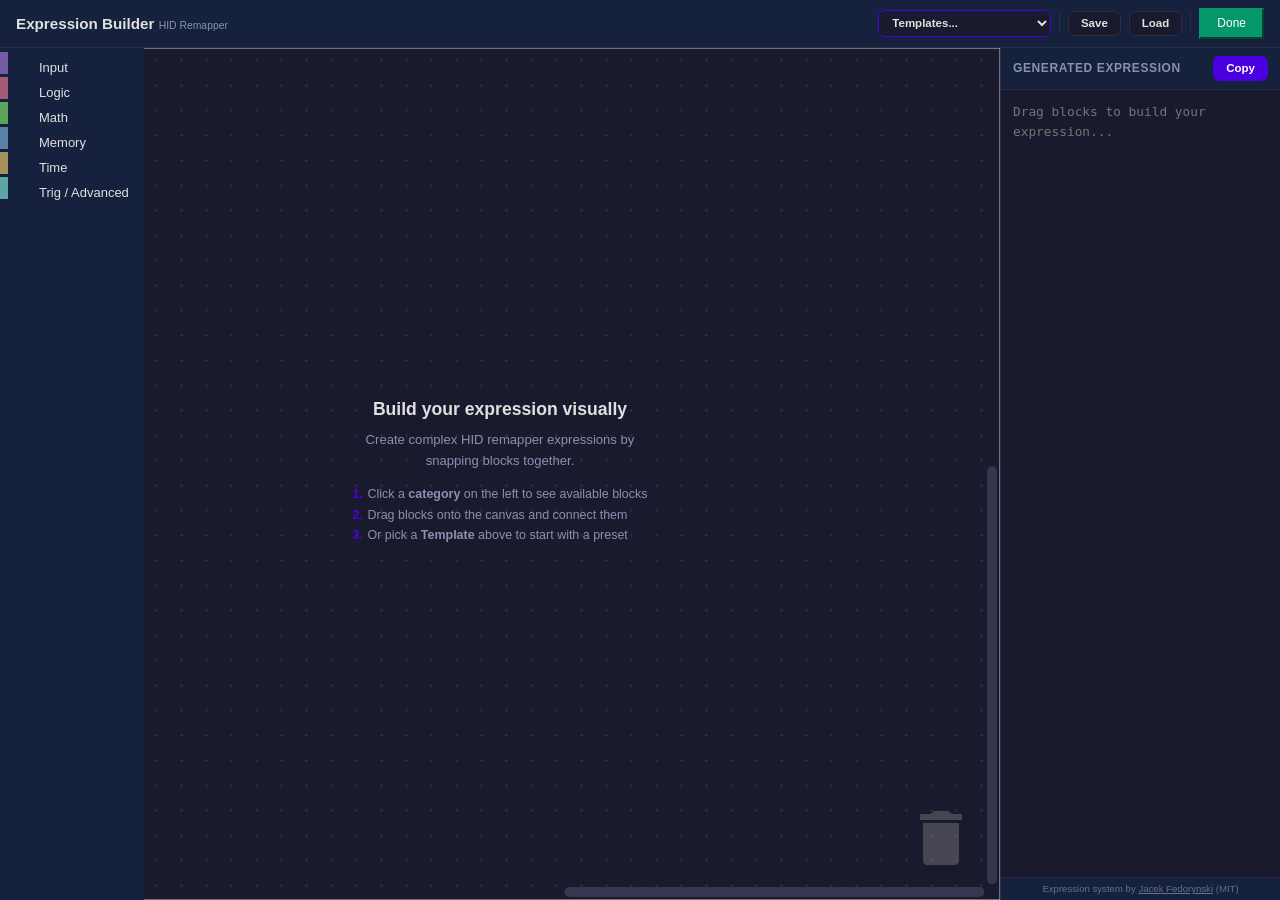
<file: config-tool-web/expression-builder/index.html>
<!doctype html>
<html>
<head>
    <meta charset="utf-8">
    <meta name="viewport" content="width=device-width, initial-scale=1">
    <title>Expression Builder - HID Remapper</title>
    <style>
        :root {
            --bg-primary: #1a1a2e;
            --bg-surface: #16213e;
            --bg-hover: #1e2a4a;
            --accent: #4a00e0;
            --accent-hover: #5c16f0;
            --text-primary: #e0e0e0;
            --text-muted: #8892b0;
            --border-color: #2d2d44;
        }
        * { margin: 0; padding: 0; box-sizing: border-box; }
        body {
            background-color: var(--bg-primary);
            color: var(--text-primary);
            font-family: -apple-system, BlinkMacSystemFont, 'Segoe UI', Roboto, sans-serif;
            display: flex;
            flex-direction: column;
            height: 100vh;
            overflow: hidden;
        }
        .toolbar {
            display: flex;
            align-items: center;
            justify-content: space-between;
            padding: 0.5rem 1rem;
            background-color: var(--bg-surface);
            border-bottom: 1px solid var(--border-color);
            flex-shrink: 0;
        }
        .toolbar-left {
            display: flex;
            align-items: center;
            gap: 0.75rem;
        }
        .toolbar h1 {
            font-size: 0.95rem;
            font-weight: 700;
            color: var(--text-primary);
        }
        .toolbar h1 small {
            font-size: 0.65rem;
            font-weight: 400;
            color: var(--text-muted);
        }
        .toolbar-actions {
            display: flex;
            align-items: center;
            gap: 0.5rem;
        }
        .btn {
            font-size: 0.72rem;
            font-weight: 600;
            padding: 0.35rem 0.75rem;
            border-radius: 0.4rem;
            border: 1px solid var(--border-color);
            background: var(--bg-primary);
            color: var(--text-primary);
            cursor: pointer;
            transition: all 0.15s ease;
        }
        .btn:hover {
            background-color: var(--bg-hover);
            border-color: var(--accent);
        }
        .btn-accent {
            background-color: var(--accent);
            border-color: var(--accent);
            color: #fff;
        }
        .btn-accent:hover {
            background-color: var(--accent-hover);
            border-color: var(--accent-hover);
        }
        .btn-done {
            background-color: #059669;
            border-color: #059669;
            color: #fff;
            font-size: 0.75rem;
            padding: 0.4rem 1rem;
        }
        .btn-done:hover {
            background-color: #047857;
            border-color: #047857;
        }
        .template-select {
            font-size: 0.72rem;
            font-weight: 600;
            padding: 0.35rem 0.6rem;
            border-radius: 0.4rem;
            border: 1px solid var(--accent);
            background: var(--bg-primary);
            color: var(--text-primary);
            cursor: pointer;
            appearance: auto;
        }
        .template-select:hover {
            border-color: var(--accent-hover);
        }
        .toolbar-sep {
            width: 1px;
            height: 20px;
            background-color: var(--border-color);
        }
        .main {
            display: flex;
            flex: 1;
            overflow: hidden;
        }
        .workspace-wrap {
            flex: 1;
            position: relative;
        }
        #blocklyDiv {
            width: 100%;
            height: 100%;
        }
        .output-panel {
            width: 280px;
            display: flex;
            flex-direction: column;
            border-left: 1px solid var(--border-color);
            background-color: var(--bg-surface);
            flex-shrink: 0;
        }
        .output-header {
            display: flex;
            align-items: center;
            justify-content: space-between;
            padding: 0.5rem 0.75rem;
            border-bottom: 1px solid var(--border-color);
        }
        .output-header span {
            font-size: 0.75rem;
            font-weight: 600;
            color: var(--text-muted);
            text-transform: uppercase;
            letter-spacing: 0.05em;
        }
        #code {
            flex: 1;
            width: 100%;
            background-color: var(--bg-primary);
            color: #a78bfa;
            border: none;
            padding: 0.75rem;
            font-family: 'Consolas', 'Monaco', monospace;
            font-size: 0.8rem;
            line-height: 1.6;
            resize: none;
            outline: none;
        }
        .credit {
            padding: 0.35rem 0.75rem;
            font-size: 0.6rem;
            color: var(--text-muted);
            border-top: 1px solid var(--border-color);
            text-align: center;
            opacity: 0.7;
        }
        .credit a { color: var(--text-muted); }
        .injectionDiv { border: none !important; }
        input[type="file"] { display: none; }

        .current-expr-bar {
            display: none;
            align-items: center;
            gap: 0.5rem;
            padding: 0.4rem 1rem;
            background: linear-gradient(90deg, #1e1e35 0%, var(--bg-primary) 100%);
            border-bottom: 1px solid var(--border-color);
            flex-shrink: 0;
        }
        .current-expr-bar.visible { display: flex; }
        .current-expr-bar .label {
            font-size: 0.68rem;
            font-weight: 700;
            color: var(--accent);
            text-transform: uppercase;
            letter-spacing: 0.05em;
            white-space: nowrap;
        }
        .current-expr-bar code {
            font-size: 0.72rem;
            color: #f59e0b;
            font-family: 'Consolas', 'Monaco', monospace;
            overflow: hidden;
            text-overflow: ellipsis;
            white-space: nowrap;
            flex: 1;
        }

        .confirm-overlay {
            display: none;
            position: fixed;
            inset: 0;
            background: rgba(0,0,0,0.65);
            z-index: 9999;
            align-items: center;
            justify-content: center;
        }
        .confirm-overlay.visible { display: flex; }
        .confirm-box {
            background: var(--bg-surface);
            border: 1px solid var(--border-color);
            border-radius: 0.75rem;
            padding: 1.75rem;
            max-width: 400px;
            width: 90%;
            text-align: center;
            box-shadow: 0 20px 60px rgba(0,0,0,0.5);
        }
        .confirm-box h3 {
            font-size: 1rem;
            margin-bottom: 0.5rem;
            color: var(--text-primary);
        }
        .confirm-box p {
            font-size: 0.8rem;
            color: var(--text-muted);
            margin-bottom: 1.25rem;
            line-height: 1.4;
        }
        .confirm-box .confirm-actions {
            display: flex;
            gap: 0.6rem;
            justify-content: center;
        }

        .empty-hint {
            display: none;
            position: absolute;
            top: 50%;
            left: 50%;
            transform: translate(-50%, -50%);
            text-align: center;
            color: var(--text-muted);
            pointer-events: none;
            z-index: 5;
            padding: 2rem;
        }
        .empty-hint.visible { display: block; }
        .empty-hint h2 {
            font-size: 1.1rem;
            font-weight: 600;
            color: var(--text-primary);
            margin-bottom: 0.6rem;
        }
        .empty-hint p {
            font-size: 0.82rem;
            line-height: 1.6;
            max-width: 320px;
            margin: 0 auto;
        }
        .empty-hint .hint-steps {
            margin-top: 1rem;
            text-align: left;
            display: inline-block;
        }
        .empty-hint .hint-steps li {
            font-size: 0.78rem;
            margin-bottom: 0.4rem;
            list-style: none;
            padding-left: 1.2em;
            position: relative;
        }
        .empty-hint .hint-steps li::before {
            content: attr(data-step);
            position: absolute;
            left: 0;
            color: var(--accent);
            font-weight: 700;
        }

        .blocklyToolboxDiv {
            background-color: #16213e !important;
        }
        .blocklyTreeRow {
            padding: 4px 12px !important;
        }
        .blocklyTreeLabel {
            color: #e0e0e0 !important;
            font-size: 13px !important;
            font-weight: 500 !important;
        }
        .blocklyFlyoutBackground {
            fill: #1e2a4a !important;
        }
        .blocklyFlyoutLabelText {
            fill: #8892b0 !important;
            font-size: 12px !important;
        }
    </style>
    <script src="blockly/blockly_compressed.js"></script>
    <script src="blockly/msg/en.js"></script>
</head>
<body>
    <div class="toolbar">
        <div class="toolbar-left">
            <h1>Expression Builder <small>HID Remapper</small></h1>
        </div>
        <div class="toolbar-actions">
            <select id="template_select" class="template-select" title="Load a starter template">
                <option value="" disabled selected>Templates...</option>
                <option value="button_hold">When Button Held</option>
                <option value="scale_mouse">Scale Mouse Speed</option>
                <option value="invert_axis">Invert Mouse Y</option>
                <option value="if_then_else">If Button -> Value</option>
                <option value="clamp_value">Clamp to Range</option>
                <option value="two_keys_and">Two Keys Combo (AND)</option>
                <option value="compare_threshold">Axis Above Threshold</option>
            </select>
            <span class="toolbar-sep"></span>
            <button id="save_button" class="btn" title="Save workspace to file">Save</button>
            <button id="load_button" class="btn" title="Load workspace from file">Load</button>
            <input type="file" id="file_input" accept=".json">
            <span class="toolbar-sep"></span>
            <button id="done_btn" class="btn-done" title="Copy result and close">Done</button>
        </div>
    </div>

    <div id="expr_bar" class="current-expr-bar">
        <span class="label">Editing:</span>
        <code id="expr_bar_text"></code>
    </div>

    <div class="main">
        <div class="workspace-wrap">
            <div id="blocklyDiv"></div>
            <div id="empty_hint" class="empty-hint visible">
                <h2>Build your expression visually</h2>
                <p>Create complex HID remapper expressions by snapping blocks together.</p>
                <ul class="hint-steps">
                    <li data-step="1.">Click a <strong>category</strong> on the left to see available blocks</li>
                    <li data-step="2.">Drag blocks onto the canvas and connect them</li>
                    <li data-step="3.">Or pick a <strong>Template</strong> above to start with a preset</li>
                </ul>
            </div>
        </div>
        <div class="output-panel">
            <div class="output-header">
                <span>Generated Expression</span>
                <button id="copy_btn" class="btn btn-accent">Copy</button>
            </div>
            <textarea id="code" readonly placeholder="Drag blocks to build your expression..."></textarea>
            <div class="credit">
                Expression system by <a href="https://github.com/jfedor2/hid-remapper" target="_blank">Jacek Fedorynski</a> (MIT)
            </div>
        </div>
    </div>

    <div id="confirm_overlay" class="confirm-overlay">
        <div class="confirm-box">
            <h3>Leave Expression Builder?</h3>
            <p>Make sure to copy the generated expression before leaving, or your work will be lost.</p>
            <div class="confirm-actions">
                <button id="confirm_copy_close" class="btn btn-accent">Copy & Close</button>
                <button id="confirm_discard" class="btn">Leave without copying</button>
            </div>
        </div>
    </div>

    <script src="code.js"></script>
    <script>
        // === Copy button ===
        document.getElementById('copy_btn').addEventListener('click', function() {
            const code = document.getElementById('code').value;
            navigator.clipboard.writeText(code);
            this.textContent = 'Copied!';
            setTimeout(() => { this.textContent = 'Copy'; }, 1200);
        });

        // === URL params - load expression into workspace ===
        const params = new URLSearchParams(window.location.search);
        const exprIdx = params.get('idx');
        const exprVal = params.get('expr');
        if (exprIdx !== null) {
            const bar = document.getElementById('expr_bar');
            const barText = document.getElementById('expr_bar_text');
            bar.classList.add('visible');
            if (exprVal && exprVal.trim()) {
                const parsed = parseExpressionToWorkspace(exprVal);
                barText.textContent = parsed
                    ? 'Expression #' + exprIdx
                    : 'Expression #' + exprIdx + '  (could not parse into blocks)';
                if (!parsed) {
                    barText.textContent += '  |  ' + exprVal;
                }
                if (parsed) {
                    document.getElementById('empty_hint').classList.remove('visible');
                }
            } else {
                barText.textContent = 'Expression #' + exprIdx + ' (empty - build a new one)';
            }
            hasChanges = false;
        }

        // === Template select ===
        document.getElementById('template_select').addEventListener('change', function() {
            if (!this.value) return;
            const key = this.value;
            this.selectedIndex = 0;
            if (typeof loadTemplate === 'function') {
                loadTemplate(key);
            }
        });

        // === Empty state hint ===
        function updateEmptyHint() {
            const hint = document.getElementById('empty_hint');
            const blocks = workspace.getAllBlocks(false);
            if (blocks.length > 0) {
                hint.classList.remove('visible');
            } else {
                hint.classList.add('visible');
            }
        }
        workspace.addChangeListener(function(e) {
            if (e.type === Blockly.Events.BLOCK_CREATE || e.type === Blockly.Events.BLOCK_DELETE) {
                updateEmptyHint();
            }
        });

        // === Track changes for close confirmation ===
        let hasChanges = false;
        workspace.addChangeListener(function(e) {
            if (e.type === Blockly.Events.BLOCK_CREATE || e.type === Blockly.Events.BLOCK_CHANGE ||
                e.type === Blockly.Events.BLOCK_MOVE || e.type === Blockly.Events.BLOCK_DELETE) {
                hasChanges = true;
            }
        });

        window.addEventListener('beforeunload', function(e) {
            if (hasChanges) {
                e.preventDefault();
                e.returnValue = '';
            }
        });

        // === Done button - shows confirm dialog ===
        document.getElementById('done_btn').addEventListener('click', function() {
            const code = document.getElementById('code').value;
            if (!hasChanges || !code.trim()) {
                window.close();
                return;
            }
            document.getElementById('confirm_overlay').classList.add('visible');
        });

        // === Confirm dialog buttons ===
        document.getElementById('confirm_copy_close').addEventListener('click', function() {
            const code = document.getElementById('code').value;
            navigator.clipboard.writeText(code).then(function() {
                hasChanges = false;
                document.getElementById('confirm_overlay').classList.remove('visible');
                window.close();
            });
        });

        document.getElementById('confirm_discard').addEventListener('click', function() {
            hasChanges = false;
            document.getElementById('confirm_overlay').classList.remove('visible');
            window.close();
        });

        // Close overlay on click outside box
        document.getElementById('confirm_overlay').addEventListener('click', function(e) {
            if (e.target === this) {
                this.classList.remove('visible');
            }
        });
    </script>
</body>
</html>
</file>
